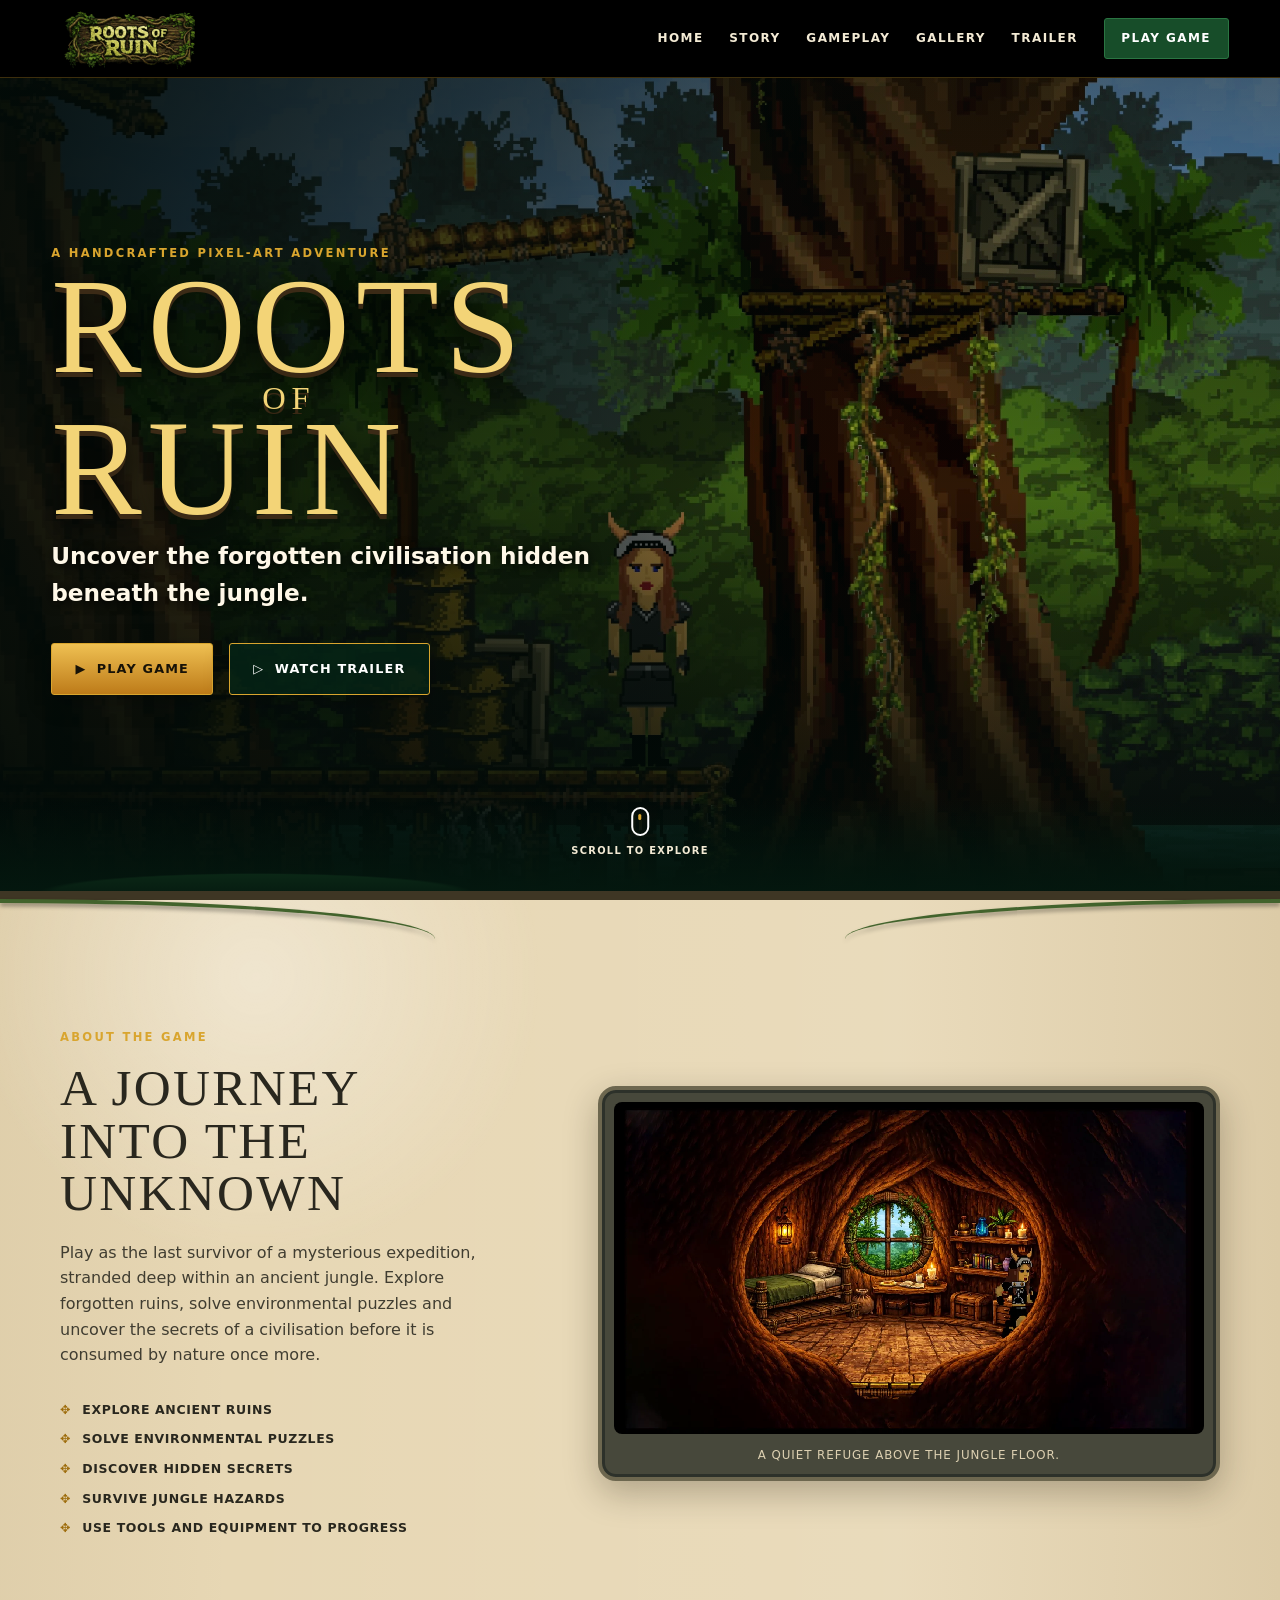
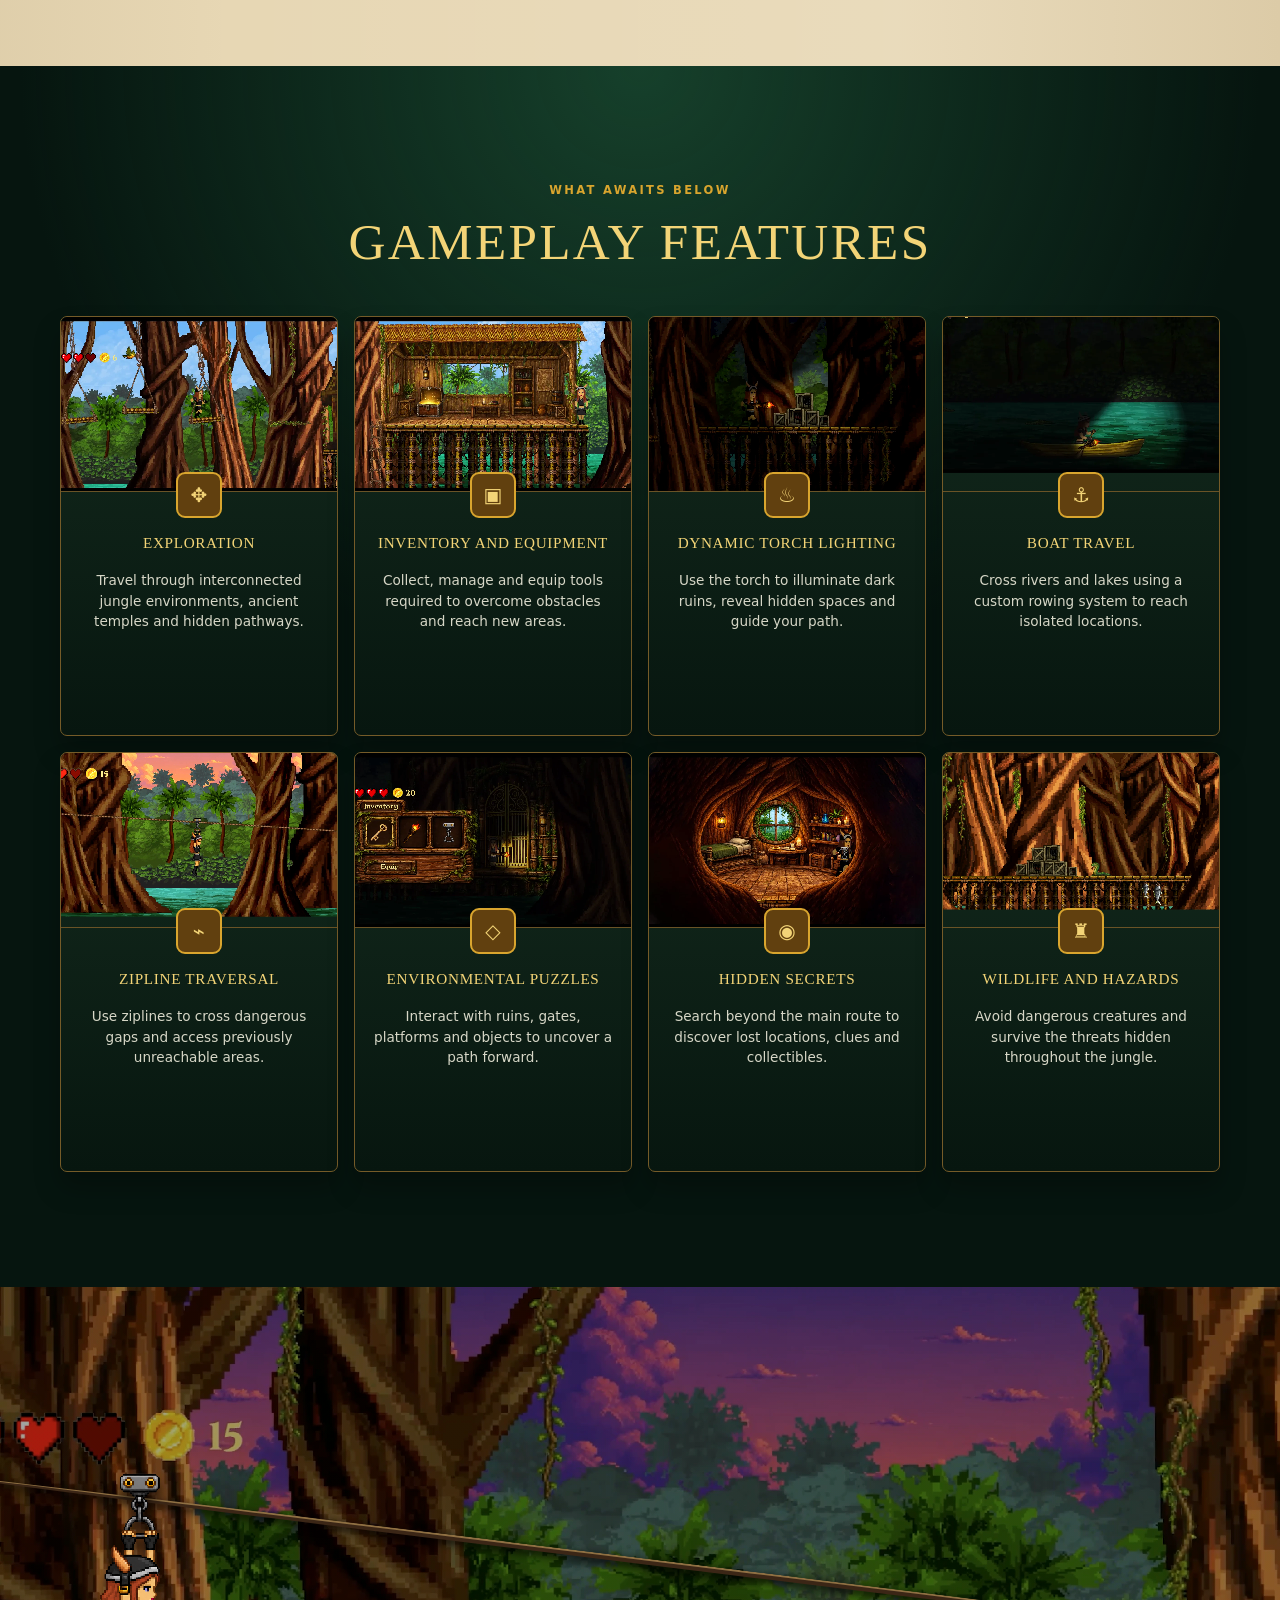
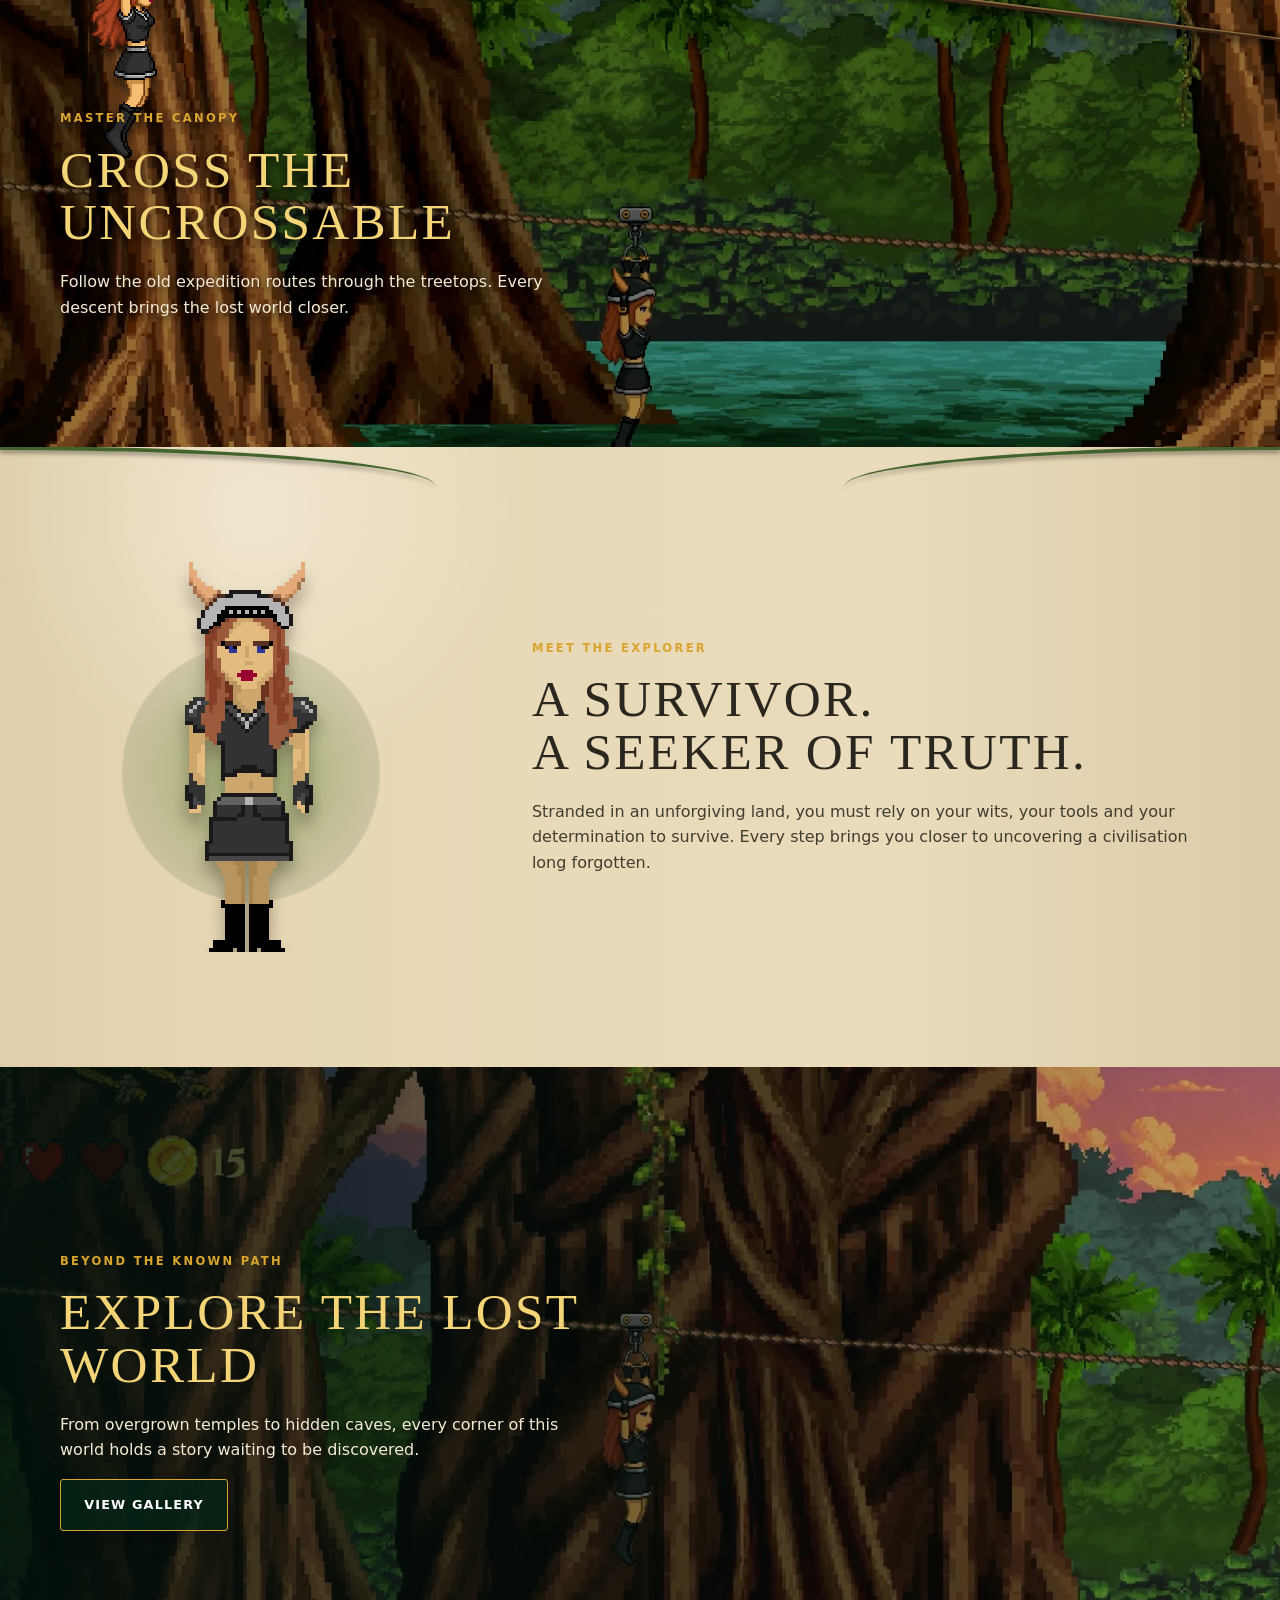
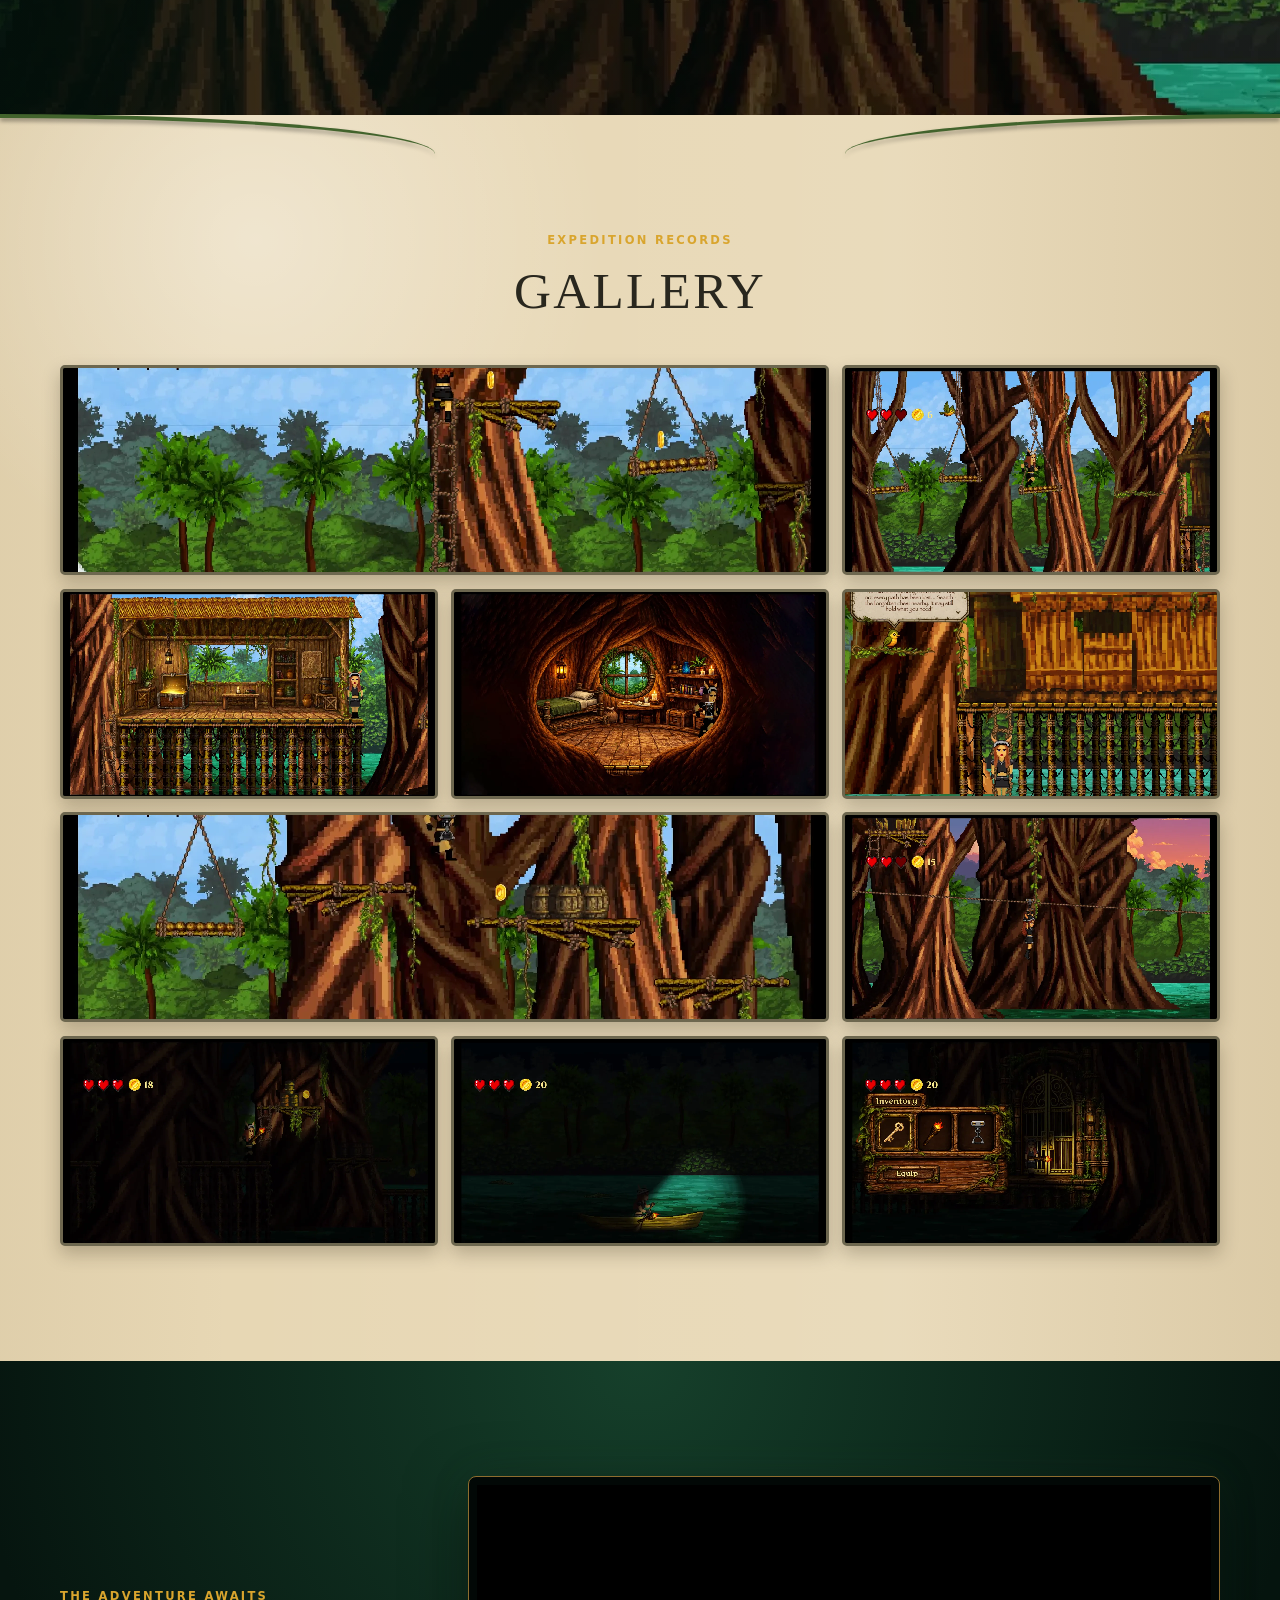
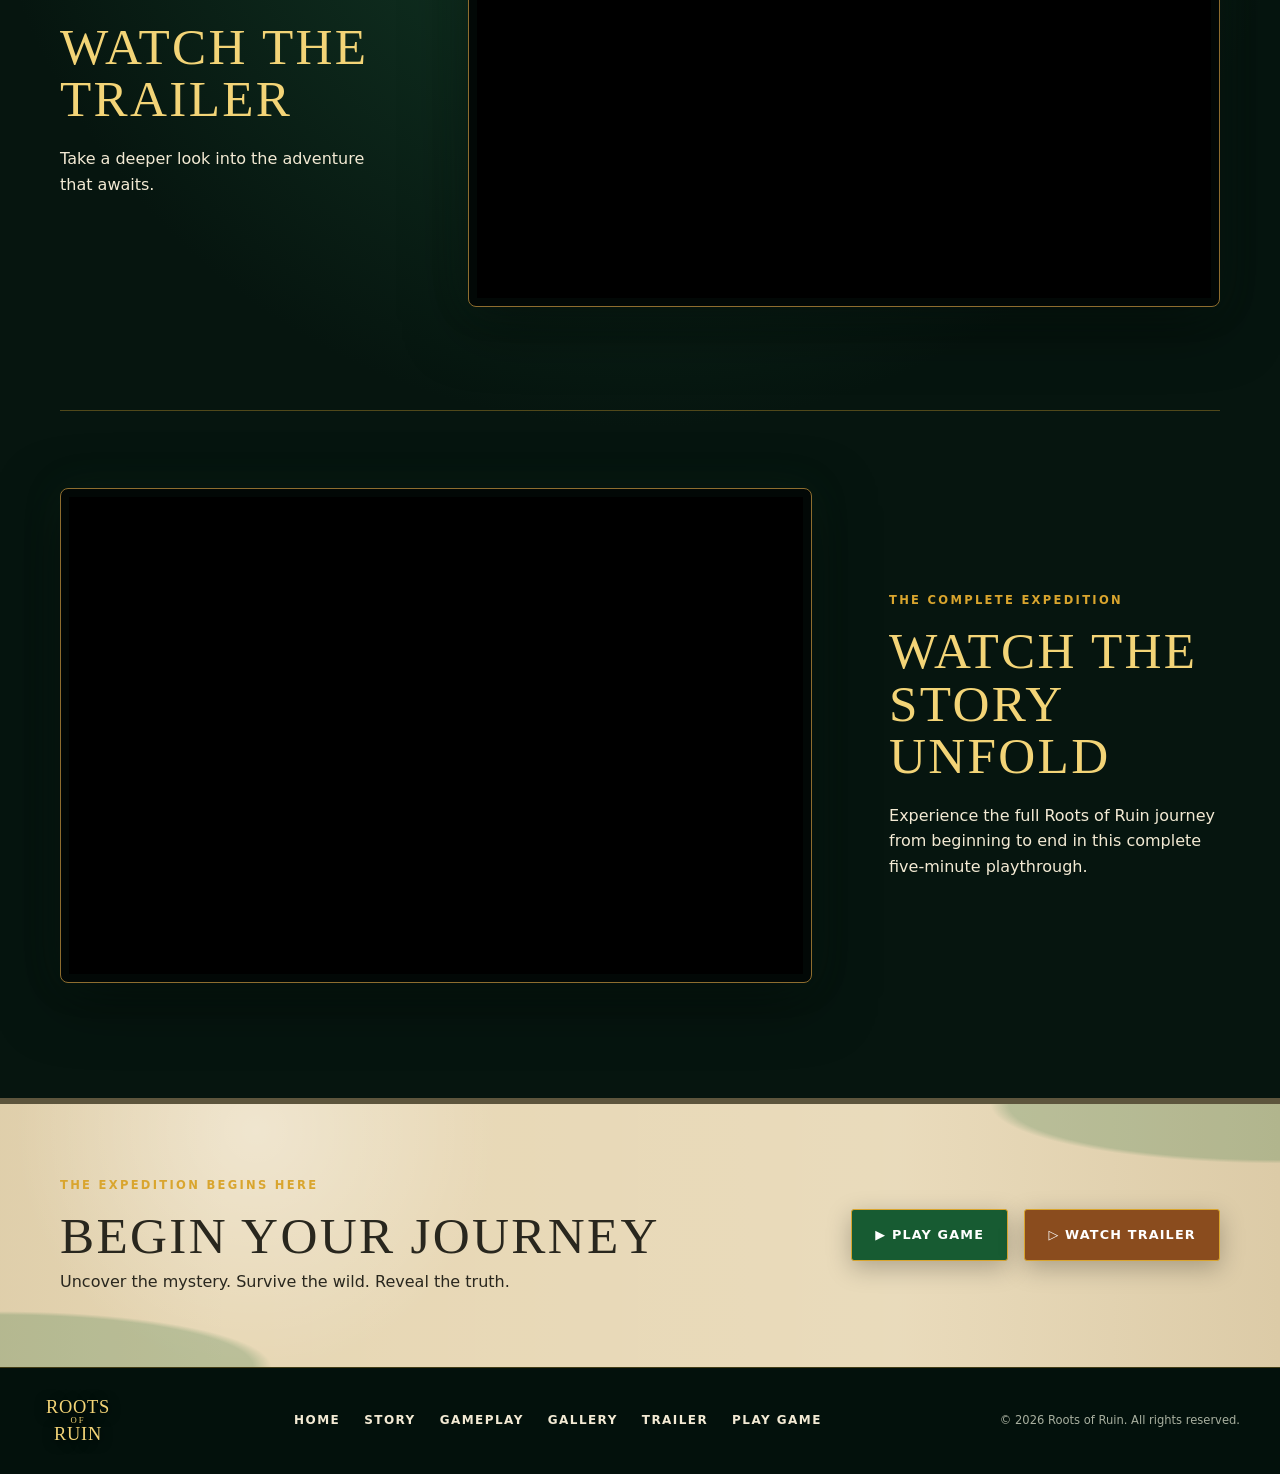
<file: index.html>
<!doctype html>
<html lang="en">
  <head>
    <meta charset="UTF-8" />
    <meta name="viewport" content="width=device-width, initial-scale=1.0" />
    <meta
      name="description"
      content="Explore forgotten ruins, solve environmental puzzles and survive the jungle in Roots of Ruin."
    />
    <meta property="og:title" content="Roots of Ruin — 2D Pixel-Art Adventure" />
    <meta property="og:description" content="Uncover the forgotten civilisation hidden beneath the jungle." />
    <meta property="og:type" content="website" />
    <meta property="og:image" content="./og.png" />
    <meta name="twitter:card" content="summary_large_image" />
    <link rel="icon" href="./favicon.png" />
    <title>Roots of Ruin — 2D Pixel-Art Adventure</title>
    <script type="module" crossorigin src="./assets/index-BU5BzuaA.js"></script>
    <link rel="stylesheet" crossorigin href="./assets/index-BGEPrX3v.css">
  </head>
  <body>
    <div id="root"></div>
  </body>
</html>
</file>
<file: assets/index-BGEPrX3v.css>
/*! tailwindcss v4.2.1 | MIT License | https://tailwindcss.com */
@layer properties{@supports (((-webkit-hyphens:none)) and (not (margin-trim:inline))) or ((-moz-orient:inline) and (not (color:rgb(from red r g b)))){*,:before,:after{--tw-scale-x:1;--tw-scale-y:1;--tw-scale-z:1;--tw-rotate-x:initial;--tw-rotate-y:initial;--tw-rotate-z:initial;--tw-skew-x:initial;--tw-skew-y:initial;--tw-outline-style:solid;--tw-blur:initial;--tw-brightness:initial;--tw-contrast:initial;--tw-grayscale:initial;--tw-hue-rotate:initial;--tw-invert:initial;--tw-opacity:initial;--tw-saturate:initial;--tw-sepia:initial;--tw-drop-shadow:initial;--tw-drop-shadow-color:initial;--tw-drop-shadow-alpha:100%;--tw-drop-shadow-size:initial}::backdrop{--tw-scale-x:1;--tw-scale-y:1;--tw-scale-z:1;--tw-rotate-x:initial;--tw-rotate-y:initial;--tw-rotate-z:initial;--tw-skew-x:initial;--tw-skew-y:initial;--tw-outline-style:solid;--tw-blur:initial;--tw-brightness:initial;--tw-contrast:initial;--tw-grayscale:initial;--tw-hue-rotate:initial;--tw-invert:initial;--tw-opacity:initial;--tw-saturate:initial;--tw-sepia:initial;--tw-drop-shadow:initial;--tw-drop-shadow-color:initial;--tw-drop-shadow-alpha:100%;--tw-drop-shadow-size:initial}}}@layer theme{:root,:host{--font-sans:ui-sans-serif, system-ui, sans-serif, "Apple Color Emoji", "Segoe UI Emoji", "Segoe UI Symbol", "Noto Color Emoji";--font-mono:ui-monospace, SFMono-Regular, Menlo, Monaco, Consolas, "Liberation Mono", "Courier New", monospace;--spacing:.25rem;--default-font-family:var(--font-sans);--default-mono-font-family:var(--font-mono)}}@layer base{*,:after,:before{box-sizing:border-box;border:0 solid;margin:0;padding:0}::backdrop{box-sizing:border-box;border:0 solid;margin:0;padding:0}::-webkit-file-upload-button{box-sizing:border-box;border:0 solid;margin:0;padding:0}::file-selector-button{box-sizing:border-box;border:0 solid;margin:0;padding:0}html,:host{-webkit-text-size-adjust:100%;-moz-tab-size:4;tab-size:4;line-height:1.5;font-family:var(--default-font-family,ui-sans-serif, system-ui, sans-serif, "Apple Color Emoji", "Segoe UI Emoji", "Segoe UI Symbol", "Noto Color Emoji");font-feature-settings:var(--default-font-feature-settings,normal);font-variation-settings:var(--default-font-variation-settings,normal);-webkit-tap-highlight-color:transparent}hr{height:0;color:inherit;border-top-width:1px}abbr:where([title]){-webkit-text-decoration:underline dotted;text-decoration:underline dotted}h1,h2,h3,h4,h5,h6{font-size:inherit;font-weight:inherit}a{color:inherit;-webkit-text-decoration:inherit;-webkit-text-decoration:inherit;-webkit-text-decoration:inherit;-webkit-text-decoration:inherit;text-decoration:inherit}b,strong{font-weight:bolder}code,kbd,samp,pre{font-family:var(--default-mono-font-family,ui-monospace, SFMono-Regular, Menlo, Monaco, Consolas, "Liberation Mono", "Courier New", monospace);font-feature-settings:var(--default-mono-font-feature-settings,normal);font-variation-settings:var(--default-mono-font-variation-settings,normal);font-size:1em}small{font-size:80%}sub,sup{vertical-align:baseline;font-size:75%;line-height:0;position:relative}sub{bottom:-.25em}sup{top:-.5em}table{text-indent:0;border-color:inherit;border-collapse:collapse}:-moz-focusring{outline:auto}progress{vertical-align:baseline}summary{display:list-item}ol,ul,menu{list-style:none}img,svg,video,canvas,audio,iframe,embed,object{vertical-align:middle;display:block}img,video{max-width:100%;height:auto}button,input,select,optgroup,textarea{font:inherit;font-feature-settings:inherit;font-variation-settings:inherit;letter-spacing:inherit;color:inherit;opacity:1;background-color:#0000;border-radius:0}::-webkit-file-upload-button{font:inherit;font-feature-settings:inherit;font-variation-settings:inherit;letter-spacing:inherit;color:inherit;opacity:1;background-color:#0000;border-radius:0}::file-selector-button{font:inherit;font-feature-settings:inherit;font-variation-settings:inherit;letter-spacing:inherit;color:inherit;opacity:1;background-color:#0000;border-radius:0}:where(select:-webkit-any([multiple],[size])) optgroup{font-weight:bolder}:where(select:is([multiple],[size])) optgroup{font-weight:bolder}:where(select:-webkit-any([multiple],[size])) optgroup option{padding-inline-start:20px}:where(select:is([multiple],[size])) optgroup option{padding-inline-start:20px}::-webkit-file-upload-button{margin-inline-end:4px}::file-selector-button{margin-inline-end:4px}::placeholder{opacity:1}@supports (not ((-webkit-appearance:-apple-pay-button))) or (contain-intrinsic-size:1px){::placeholder{color:currentColor}@supports (color:color-mix(in lab, red, red)){::placeholder{color:color-mix(in oklab, currentcolor 50%, transparent)}}}textarea{resize:vertical}::-webkit-search-decoration{-webkit-appearance:none}::-webkit-date-and-time-value{min-height:1lh;text-align:inherit}::-webkit-datetime-edit{display:inline-flex}::-webkit-datetime-edit-fields-wrapper{padding:0}::-webkit-datetime-edit{padding-block-start:0;padding-block-end:0}::-webkit-datetime-edit-year-field{padding-block-start:0;padding-block-end:0}::-webkit-datetime-edit-month-field{padding-block-start:0;padding-block-end:0}::-webkit-datetime-edit-day-field{padding-block-start:0;padding-block-end:0}::-webkit-datetime-edit-hour-field{padding-block-start:0;padding-block-end:0}::-webkit-datetime-edit-minute-field{padding-block-start:0;padding-block-end:0}::-webkit-datetime-edit-second-field{padding-block-start:0;padding-block-end:0}::-webkit-datetime-edit-millisecond-field{padding-block-start:0;padding-block-end:0}::-webkit-datetime-edit-meridiem-field{padding-block-start:0;padding-block-end:0}::-webkit-calendar-picker-indicator{line-height:1}:-moz-ui-invalid{box-shadow:none}button{-webkit-appearance:button;appearance:button}input:where([type=button],[type=reset],[type=submit]){-webkit-appearance:button;appearance:button}::-webkit-file-upload-button{-webkit-appearance:button;appearance:button}::file-selector-button{-webkit-appearance:button;appearance:button}::-webkit-inner-spin-button{height:auto}::-webkit-outer-spin-button{height:auto}[hidden]:where(:not([hidden=until-found])){display:none!important}}@layer components;@layer utilities{.visible{visibility:visible}.absolute{position:absolute}.fixed{position:fixed}.relative{position:relative}.static{position:static}.start:not(:-webkit-any(:lang(ae),:lang(ar),:lang(arc),:lang(bcc),:lang(bqi),:lang(ckb),:lang(dv),:lang(fa),:lang(glk),:lang(he),:lang(ku),:lang(mzn),:lang(nqo),:lang(pnb),:lang(ps),:lang(sd),:lang(ug),:lang(ur),:lang(yi))){left:var(--spacing)}.start:not(:is(:lang(ae),:lang(ar),:lang(arc),:lang(bcc),:lang(bqi),:lang(ckb),:lang(dv),:lang(fa),:lang(glk),:lang(he),:lang(ku),:lang(mzn),:lang(nqo),:lang(pnb),:lang(ps),:lang(sd),:lang(ug),:lang(ur),:lang(yi))){left:var(--spacing)}.start:-webkit-any(:lang(ae),:lang(ar),:lang(arc),:lang(bcc),:lang(bqi),:lang(ckb),:lang(dv),:lang(fa),:lang(glk),:lang(he),:lang(ku),:lang(mzn),:lang(nqo),:lang(pnb),:lang(ps),:lang(sd),:lang(ug),:lang(ur),:lang(yi)){right:var(--spacing)}.start:is(:lang(ae),:lang(ar),:lang(arc),:lang(bcc),:lang(bqi),:lang(ckb),:lang(dv),:lang(fa),:lang(glk),:lang(he),:lang(ku),:lang(mzn),:lang(nqo),:lang(pnb),:lang(ps),:lang(sd),:lang(ug),:lang(ur),:lang(yi)){right:var(--spacing)}.end:not(:-webkit-any(:lang(ae),:lang(ar),:lang(arc),:lang(bcc),:lang(bqi),:lang(ckb),:lang(dv),:lang(fa),:lang(glk),:lang(he),:lang(ku),:lang(mzn),:lang(nqo),:lang(pnb),:lang(ps),:lang(sd),:lang(ug),:lang(ur),:lang(yi))){right:var(--spacing)}.end:not(:is(:lang(ae),:lang(ar),:lang(arc),:lang(bcc),:lang(bqi),:lang(ckb),:lang(dv),:lang(fa),:lang(glk),:lang(he),:lang(ku),:lang(mzn),:lang(nqo),:lang(pnb),:lang(ps),:lang(sd),:lang(ug),:lang(ur),:lang(yi))){right:var(--spacing)}.end:-webkit-any(:lang(ae),:lang(ar),:lang(arc),:lang(bcc),:lang(bqi),:lang(ckb),:lang(dv),:lang(fa),:lang(glk),:lang(he),:lang(ku),:lang(mzn),:lang(nqo),:lang(pnb),:lang(ps),:lang(sd),:lang(ug),:lang(ur),:lang(yi)){left:var(--spacing)}.end:is(:lang(ae),:lang(ar),:lang(arc),:lang(bcc),:lang(bqi),:lang(ckb),:lang(dv),:lang(fa),:lang(glk),:lang(he),:lang(ku),:lang(mzn),:lang(nqo),:lang(pnb),:lang(ps),:lang(sd),:lang(ug),:lang(ur),:lang(yi)){left:var(--spacing)}.block{display:block}.contents{display:contents}.flex{display:flex}.grid{display:grid}.hidden{display:none}.table{display:table}.grow{flex-grow:1}.scale-3d{scale:var(--tw-scale-x) var(--tw-scale-y) var(--tw-scale-z)}.transform{transform:var(--tw-rotate-x,) var(--tw-rotate-y,) var(--tw-rotate-z,) var(--tw-skew-x,) var(--tw-skew-y,)}.resize{resize:both}.italic{font-style:italic}.underline{text-decoration-line:underline}.outline{outline-style:var(--tw-outline-style);outline-width:1px}.blur{--tw-blur:blur(8px);filter:var(--tw-blur,) var(--tw-brightness,) var(--tw-contrast,) var(--tw-grayscale,) var(--tw-hue-rotate,) var(--tw-invert,) var(--tw-saturate,) var(--tw-sepia,) var(--tw-drop-shadow,)}.filter{filter:var(--tw-blur,) var(--tw-brightness,) var(--tw-contrast,) var(--tw-grayscale,) var(--tw-hue-rotate,) var(--tw-invert,) var(--tw-saturate,) var(--tw-sepia,) var(--tw-drop-shadow,)}}:root{--ink:#16170f;--night:#06150f;--deep:#09261a;--moss:#42632c;--fern:#789448;--gold:#d9a52e;--gold-light:#f3d477;--torch:#e96c21;--parchment:#e7d7b4;--stone:#8a826d;--cream:#f3ead4;--hero-parallax:0px}*{box-sizing:border-box}html{scroll-behavior:smooth;scroll-padding-top:78px}body{background:var(--night);color:var(--cream);margin:0;font-family:Inter,ui-sans-serif,system-ui,-apple-system,BlinkMacSystemFont,Segoe UI,Roboto,Noto Sans,Ubuntu,Cantarell,Helvetica Neue,sans-serif;line-height:1.6;overflow-x:hidden}body.modal-open{overflow:hidden}button,a{-webkit-tap-highlight-color:transparent}a{color:inherit}img,video{max-width:100%;display:block}h1,h2,h3,p{margin-top:0}h1,h2,h3,.brand{text-transform:uppercase;letter-spacing:.045em;font-family:Georgia,Times New Roman,serif}h2{margin-bottom:1.3rem;font-size:clamp(2.1rem,4vw,4rem);line-height:1.02}h3{line-height:1.15}p{font-size:clamp(1rem,1.2vw,1.12rem)}.skip-link{z-index:200;background:var(--gold-light);color:var(--night);padding:.8rem 1rem;position:fixed;top:10px;left:10px;transform:translateY(-160%)}.skip-link:focus{transform:none}:focus-visible{outline:3px solid var(--gold-light);outline-offset:4px}.site-header{z-index:100;-webkit-backdrop-filter:blur(14px);backdrop-filter:blur(14px);background:#000;border-bottom:1px solid #d9a52e47;justify-content:space-between;align-items:center;height:78px;padding:0 clamp(1rem,4vw,4.5rem);display:flex;position:fixed;top:0;bottom:auto;left:0;right:0}.brand{width:148px;color:var(--gold-light);text-align:center;text-shadow:0 2px 12px #000;line-height:.82;text-decoration:none}.header-logo{object-fit:contain;width:146px;height:68px;margin:0 auto}.brand span,.brand small{display:block}.brand span{font-size:1.15rem}.brand small{letter-spacing:.22em;margin:.15rem 0;font-size:.54rem}.site-header nav{align-items:center;gap:clamp(.5rem,2vw,2.2rem);display:flex}.site-header nav a,footer nav a{text-transform:uppercase;letter-spacing:.12em;font-size:.75rem;font-weight:700;text-decoration:none;transition:color .2s}.site-header nav a:hover,footer nav a:hover{color:var(--gold-light)}.site-header .nav-play{color:#fff;background:#174d29;border:1px solid #2a7542;border-radius:3px;padding:.65rem 1.05rem}.menu-toggle{display:none}.hero{isolation:isolate;border-bottom:9px solid #3e3624;place-items:center;min-height:100svh;display:grid;position:relative;overflow:hidden}.hero-bg{z-index:-4;transform:translateY(var(--hero-parallax)) scale(1.08);filter:saturate(1.2)contrast(1.04);image-rendering:pixelated;background:url(../assets/hero-canopy.webp) 50%/cover no-repeat;position:absolute;top:-110px;bottom:-110px;left:0;right:0}.hero-shade{z-index:-3;background:linear-gradient(90deg,#020b08eb 0%,#020b0894 44%,#020b0833 70%),linear-gradient(#020b088c,#0000 55%,#020b08f5);position:absolute;top:0;bottom:0;left:0;right:0}.hero:after{content:"";background:linear-gradient(#0000,#04180feb),radial-gradient(at 20% 100%,#1d4f28 0 14%,#0000 15%);height:94px;position:absolute;top:auto;bottom:-2px;left:0;right:0}.hero-content{width:min(92%,1240px);margin-top:3rem}.eyebrow,.kicker{color:var(--gold);text-transform:uppercase;letter-spacing:.2em;margin-bottom:1rem;font-size:.72rem;font-weight:800}.hero h1{width:max-content;color:var(--gold-light);text-shadow:0 5px #3b2a16,0 12px 30px #000;margin:0 0 1.2rem;font-size:clamp(4.7rem,10.6vw,10rem);line-height:.72}.hero h1 span,.hero h1 small{display:block}.hero h1 small{text-align:center;letter-spacing:.18em;margin:.34em 0 .3em;font-size:.24em}.tagline{color:#fff8e8;text-shadow:0 2px 12px #000;max-width:590px;margin-bottom:2rem;font-size:clamp(1.12rem,2vw,1.45rem);font-weight:600}.hero-actions,.cta-actions{flex-wrap:wrap;gap:1rem;display:flex}.button{border:1px solid var(--gold);color:#fff;text-transform:uppercase;letter-spacing:.09em;border-radius:3px;justify-content:center;align-items:center;gap:.65rem;min-height:52px;padding:.85rem 1.45rem;font-size:.8rem;font-weight:900;text-decoration:none;transition:transform .2s,filter .2s,background .2s;display:inline-flex;box-shadow:0 7px 24px #00000040}.button:hover{filter:brightness(1.12);transform:translateY(-3px)}.button-gold{color:#171207;background:linear-gradient(#efc052,#bd7b19)}.button-ghost{background:#052517c7}.button-green{background:#175b32}.button-brown{background:#8a4c1e}.scroll-cue{z-index:2;text-transform:uppercase;letter-spacing:.13em;justify-items:center;gap:.45rem;font-size:.62rem;font-weight:800;text-decoration:none;display:grid;position:absolute;bottom:2rem;left:50%;transform:translate(-50%)}.scroll-cue span{border:2px solid #fff;border-radius:10px;width:18px;height:29px}.scroll-cue span:after{content:"";background:var(--gold);border-radius:2px;width:3px;height:6px;margin:5px auto;animation:1.7s ease-in-out infinite scrollCue;display:block}@keyframes scrollCue{50%{opacity:.35;transform:translateY(8px)}}.section-inner{width:min(1160px,100% - 2rem);margin:0 auto}.parchment-section{color:#29271e;background:var(--parchment);background-image:radial-gradient(circle at 20% 10%,#ffffff5c,#0000 23%),linear-gradient(90deg,#644b190f,#0000 18%,#ffffff1a 70%,#5b3d0e14);position:relative}.vine-divider:before,.vine-divider:after{content:"";z-index:3;filter:drop-shadow(0 3px 2px #0006);border-top:4px solid #42632c;width:34%;height:40px;position:absolute;top:-1px}.vine-divider:before{border-radius:0 100% 0 0;left:0}.vine-divider:after{border-radius:100% 0 0;right:0}.story{padding:clamp(5rem,10vw,9rem) 0}.story-grid{grid-template-columns:.9fr 1.25fr;align-items:center;gap:clamp(2.5rem,7vw,6rem);display:grid}.story-copy p:not(.kicker),.character p:not(.kicker){color:#403d31}.goal-list{text-transform:uppercase;letter-spacing:.05em;gap:.6rem;margin:2rem 0 0;padding:0;font-size:.78rem;font-weight:800;list-style:none;display:grid}.goal-list li:before{content:"✥";color:#9e6d0c;margin-right:.7rem}.stone-frame{background:#47483b;border:4px solid #6d674f;border-radius:18px;margin:0;padding:12px;position:relative;overflow:hidden;box-shadow:inset 0 0 0 3px #2d312a,0 12px 34px #20180a47}.stone-frame img{aspect-ratio:16/9;object-fit:cover;width:100%;image-rendering:pixelated;border-radius:8px}.stone-frame figcaption{color:#ddd0b1;text-align:center;letter-spacing:.08em;text-transform:uppercase;padding:.75rem .3rem 0;font-size:.74rem}.jungle-section{background:radial-gradient(circle at 50% 0, #16402b, transparent 45%), var(--night)}.features{padding:clamp(5rem,9vw,8rem) 0}.centered{text-align:center}.section-title{color:var(--gold-light)}.feature-grid{grid-template-columns:repeat(4,1fr);gap:1rem;margin-top:3rem;display:grid}.feature-card{text-align:center;background:linear-gradient(#142b1e,#07160f);border:1px solid #755b28;border-radius:7px;min-height:420px;padding:0 1.15rem 1.5rem;transition:transform .25s,border-color .25s;position:relative;overflow:hidden;box-shadow:0 16px 26px #00000040}.feature-card:hover{border-color:var(--gold);transform:translateY(-7px)}.feature-image{border-bottom:1px solid #6a5326;height:175px;margin:0 -1.15rem 1rem;overflow:hidden}.feature-image img{object-fit:cover;width:100%;height:100%;image-rendering:pixelated;transition:transform .5s}.feature-card:hover .feature-image img{transform:scale(1.045)}.feature-card:nth-child(3) .feature-image img,.feature-card:nth-child(5) .feature-image img,.feature-card:nth-child(8) .feature-image img{filter:saturate(1.22)contrast(1.04)brightness(1.04)}.feature-card:nth-child(4) .feature-image img{transform:scale(1.2)translateY(-17%)}.feature-card:nth-child(4):hover .feature-image img{transform:scale(1.25)translateY(-17%)}.feature-card:nth-child(5) .feature-image img{transform:scale(1.05)translateY(-8%)}.feature-card:nth-child(5):hover .feature-image img{transform:scale(1.1)translateY(-8%)}.feature-card:nth-child(8) .feature-image img{transform:scale(1.08)translateY(-13%)}.feature-card:nth-child(8):hover .feature-image img{transform:scale(1.13)translateY(-13%)}.feature-icon{border:2px solid var(--gold);width:46px;height:46px;color:var(--gold-light);background:#61400f;border-radius:9px;place-items:center;margin:-36px auto 1rem;font-size:1.25rem;display:grid;position:relative}.feature-card h3{min-height:2.4em;color:var(--gold-light);font-size:.95rem}.feature-card p{color:#d7d7c7;font-size:.85rem;line-height:1.5}.zipline-scene{--zip-progress:0;min-height:max(760px,82vh);image-rendering:pixelated;background:#071a12;position:relative;overflow:hidden}.zipline-scene:before{content:"";z-index:0;filter:saturate(1.2)contrast(1.04);background:linear-gradient(#020c0861,#020c0857),url(../assets/zipline-passage.webp) 50%/cover;position:absolute;top:0;bottom:0;left:0;right:0}.zipline-scene:after{content:none}.zipline-copy{z-index:5;text-shadow:0 3px 12px #000;width:min(520px,100% - 2rem);margin-left:max(1rem,50% - 580px);padding-top:clamp(23rem,33vw,30rem);position:relative}.zipline-copy h2{color:var(--gold-light)}.zipline-rope{z-index:2;transform-origin:50%;background:#3b2616;border-top:2px solid #8f7043;border-radius:50%;width:114%;height:6px;position:absolute;top:36%;left:-5%;transform:rotate(7deg);box-shadow:0 3px 8px #000}.zipline-player{z-index:4;width:auto;height:clamp(258px,23.1vw,363px);transform:translate(calc(var(--zip-progress) * 76vw), calc(var(--zip-progress) * 9.3vw));filter:drop-shadow(0 8px 5px #0000008c);position:absolute;top:calc(24% + 3px);left:calc(7% - clamp(85px,7.6vw,120px))}.character{padding:clamp(5rem,9vw,8rem) 0;position:relative;overflow:hidden}.character-grid{z-index:2;grid-template-columns:.75fr 1.35fr;align-items:center;gap:clamp(2rem,7vw,6rem);display:grid;position:relative}.character-art{place-items:center;min-height:390px;display:grid;position:relative;overflow:hidden}.character-halo{background:radial-gradient(circle,#74944899,#274c2524 60%,#0000 61%);border-radius:50% 50% 40% 40%;position:absolute;top:14%;bottom:6%;left:12%;right:12%}.character-sprite{object-fit:contain;filter:drop-shadow(0 12px 8px #2b231259);width:auto;max-width:100%;height:390px;position:relative}.world-showcase{background:#03140e;align-items:center;min-height:72vh;display:flex;position:relative;overflow:hidden}.world-bg{image-rendering:pixelated;background:linear-gradient(90deg,#03120cf5,#03120c66 58%,#03120c29),url(../assets/gallery/sunset-climb.webp) 50%/cover;animation:24s ease-in-out infinite alternate worldPan;position:absolute;top:-10%;bottom:-10%;left:-10%;right:-10%}@keyframes worldPan{to{transform:scale(1.04)translate(-2%)}}.world-copy{max-width:1160px;position:relative}.world-copy>*{max-width:520px}.world-copy h2{color:var(--gold-light)}.world-copy .button{margin-top:1rem}.gallery{padding:clamp(5rem,9vw,8rem) 0}.gallery-grid{grid-template-columns:repeat(12,1fr);grid-auto-rows:210px;gap:.85rem;margin-top:3rem;display:grid}.gallery-item{color:#fff;cursor:zoom-in;background:#1d271c;border:3px solid #6d674f;border-radius:5px;grid-column:span 4;padding:0;position:relative;overflow:hidden;box-shadow:0 8px 18px #251c0d40}.gallery-item:first-child,.gallery-item:nth-child(6){grid-column:span 8}.gallery-item img{object-fit:cover;width:100%;height:100%;image-rendering:pixelated;transition:transform .4s,filter .4s}.gallery-item:hover img{filter:brightness(.72);transform:scale(1.04)}.gallery-item:focus-visible img{filter:brightness(.72);transform:scale(1.04)}.gallery-item>span{text-align:left;text-transform:uppercase;letter-spacing:.06em;opacity:0;background:linear-gradient(#0000,#030f0af5);padding:2.3rem 1rem .8rem;font-family:Georgia,serif;transition:all .3s;display:grid;position:absolute;top:auto;bottom:0;left:0;right:0;transform:translateY(30%)}.gallery-item:hover>span{opacity:1;transform:none}.gallery-item:focus-visible>span{opacity:1;transform:none}.gallery-item small{color:var(--gold-light);letter-spacing:.16em;font-family:ui-sans-serif,system-ui,-apple-system,BlinkMacSystemFont,Segoe UI,Roboto,Noto Sans,Ubuntu,Cantarell,Helvetica Neue;font-size:.58rem}.trailer{padding:clamp(5rem,9vw,8rem) 0}.trailer-stack{gap:clamp(4rem,8vw,7rem);display:grid}.trailer-grid{grid-template-columns:.55fr 1.25fr;align-items:center;gap:clamp(2rem,6vw,5rem);display:grid}.playthrough-grid{border-top:1px solid #d9a52e59;grid-template-columns:1.25fr .55fr;grid-template-areas:"video copy";padding-top:clamp(3rem,6vw,5rem)}.playthrough-grid .trailer-copy{grid-area:copy}.playthrough-grid .video-frame{grid-area:video}.trailer h2{color:var(--gold-light)}.video-frame{background:#020806;border:1px solid #8e6d2f;border-radius:8px;padding:8px;box-shadow:0 16px 60px #00000080,0 0 40px #2d71471f}.video-frame iframe{aspect-ratio:16/9;background:#000;border:0;width:100%;display:block}.trailer-grid:not(.playthrough-grid) .video-frame iframe{filter:saturate(1.35)contrast(1.03)}.playthrough-grid .video-frame iframe{aspect-ratio:20/13;filter:saturate(1.28)contrast(1.03)}.final-cta{border-top:6px solid #5d553d;padding:4.5rem 0;position:relative;overflow:hidden}.cta-inner{z-index:2;justify-content:space-between;align-items:center;gap:2rem;display:flex;position:relative}.cta-inner h2{margin-bottom:.4rem}.cta-leaves{opacity:.22;background:radial-gradient(at 0 100%,#1f6b36 0 14%,#0000 15%),radial-gradient(at 100% 0,#1f6b36 0 15%,#0000 16%);position:absolute;top:0;bottom:0;left:0;right:0}footer{background:#03110c;border-top:1px solid #d9a52e4d;padding:2rem 0}.footer-inner{grid-template-columns:auto 1fr auto;align-items:center;gap:2rem;width:min(1200px,100% - 2rem);margin:auto;display:grid}.footer-brand{width:76px}footer nav{flex-wrap:wrap;justify-content:center;gap:1.5rem;display:flex}footer p{color:#a8af9f;margin:0;font-size:.72rem}.pixel-sprite{image-rendering:pixelated;image-rendering:crisp-edges}.lightbox{z-index:300;-webkit-backdrop-filter:blur(10px);backdrop-filter:blur(10px);background:#010805f5;place-items:center;padding:3rem clamp(3.5rem,8vw,8rem);display:grid;position:fixed;top:0;bottom:0;left:0;right:0}.lightbox-backdrop{z-index:0;position:absolute;top:0;bottom:0;left:0;right:0;background:0 0!important;border:0!important;border-radius:0!important;width:100%!important;height:100%!important}.lightbox figure{z-index:1;max-width:1300px;margin:0;position:relative}.lightbox figure img{width:auto;max-height:78vh;image-rendering:pixelated;border:4px solid #796333;margin:auto;box-shadow:0 16px 60px #000}.lightbox figcaption{color:#fff;text-transform:uppercase;letter-spacing:.08em;justify-content:center;gap:1rem;margin-top:1rem;font-family:Georgia,serif;font-size:1.1rem;display:flex}.lightbox figcaption span{color:var(--gold-light);font-family:ui-sans-serif,system-ui,-apple-system,BlinkMacSystemFont,Segoe UI,Roboto,Noto Sans,Ubuntu,Cantarell,Helvetica Neue;font-size:.68rem;font-weight:800}.lightbox button{z-index:2;border:1px solid var(--gold);color:#fff;cursor:pointer;background:#09261a;justify-content:center;align-items:center;width:50px;height:50px;padding:0;font-family:Arial,sans-serif;font-size:2.2rem;line-height:1;display:flex}.lightbox button>span{line-height:1;display:block;transform:translateY(-1px)}.lightbox-close{border-radius:50%;position:absolute;top:1.3rem;right:1.3rem}.lightbox-arrow{border-radius:50%;position:absolute;top:50%;transform:translateY(-50%)}.lightbox-prev{left:1.2rem}.lightbox-next{right:1.2rem}@media (max-width:1024px){.feature-grid{grid-template-columns:repeat(2,1fr)}.gallery-item,.gallery-item:first-child,.gallery-item:nth-child(6){grid-column:span 6}.story-grid,.character-grid{gap:3rem}}@media (max-width:768px){html{scroll-padding-top:68px}.site-header{height:68px;padding:0 1rem}.brand{width:122px}.header-logo{width:120px;height:56px}.menu-toggle{cursor:pointer;background:0 0;border:0;place-content:center;gap:5px;width:48px;height:48px;display:grid}.menu-toggle span{background:var(--gold-light);width:26px;height:2px;display:block}.site-header nav{visibility:hidden;background:#000;border-bottom:1px solid #6c562a;gap:0;padding:.7rem 1rem 1rem;transition:transform .25s,visibility .25s;display:grid;position:absolute;top:68px;bottom:auto;left:0;right:0;transform:translateY(-130%)}.site-header nav.nav-open{visibility:visible;transform:none}.site-header nav a{border-bottom:1px solid #ffffff14;align-items:center;min-height:48px;padding:0 .5rem;display:flex}.site-header .nav-play{justify-content:center;margin-top:.6rem}.hero-content{margin-top:2rem}.hero h1{font-size:clamp(4.1rem,21vw,7rem)}.hero-shade{background:linear-gradient(90deg,#020b08e0,#020b0880),linear-gradient(#0000 45%,#020b08f5)}.story-grid,.character-grid,.trailer-grid{grid-template-columns:1fr}.playthrough-grid{grid-template-areas:"copy""video"}.story-image{grid-row:1}.feature-grid{grid-template-columns:1fr}.feature-card{min-height:390px}.zipline-scene{min-height:700px}.zipline-copy{padding-top:4rem}.zipline-rope{top:56%;transform:rotate(8deg)}.zipline-player{width:auto;height:231px;transform:translate(calc(var(--zip-progress) * 72vw), calc(var(--zip-progress) * 10vw));top:calc(42% + 2px);left:calc(7% - 76px)}.character-art{min-height:330px}.character-sprite{height:320px}.gallery-grid{grid-auto-rows:220px}.gallery-item,.gallery-item:first-child,.gallery-item:nth-child(6){grid-column:span 12}.gallery-item>span{opacity:1;transform:none}.cta-inner{flex-direction:column;align-items:flex-start}.footer-inner{text-align:center;grid-template-columns:1fr;justify-items:center}.lightbox{padding:4rem .8rem}.lightbox-arrow{top:auto;bottom:.7rem}.lightbox-prev{left:calc(50% - 64px)}.lightbox-next{right:calc(50% - 64px)}}@media (max-width:420px){.hero-actions .button,.cta-actions .button{width:100%}.hero h1{font-size:4.4rem}.scroll-cue{bottom:1rem}}@media (prefers-reduced-motion:reduce){html{scroll-behavior:auto}*,:before,:after{transition-duration:.001ms!important;animation-duration:.001ms!important;animation-iteration-count:1!important}.hero-bg,.world-bg{transform:none!important}.zipline-player{transform:translate(42vw,5vw)!important}}@property --tw-scale-x{syntax:"*";inherits:false;initial-value:1}@property --tw-scale-y{syntax:"*";inherits:false;initial-value:1}@property --tw-scale-z{syntax:"*";inherits:false;initial-value:1}@property --tw-rotate-x{syntax:"*";inherits:false}@property --tw-rotate-y{syntax:"*";inherits:false}@property --tw-rotate-z{syntax:"*";inherits:false}@property --tw-skew-x{syntax:"*";inherits:false}@property --tw-skew-y{syntax:"*";inherits:false}@property --tw-outline-style{syntax:"*";inherits:false;initial-value:solid}@property --tw-blur{syntax:"*";inherits:false}@property --tw-brightness{syntax:"*";inherits:false}@property --tw-contrast{syntax:"*";inherits:false}@property --tw-grayscale{syntax:"*";inherits:false}@property --tw-hue-rotate{syntax:"*";inherits:false}@property --tw-invert{syntax:"*";inherits:false}@property --tw-opacity{syntax:"*";inherits:false}@property --tw-saturate{syntax:"*";inherits:false}@property --tw-sepia{syntax:"*";inherits:false}@property --tw-drop-shadow{syntax:"*";inherits:false}@property --tw-drop-shadow-color{syntax:"*";inherits:false}@property --tw-drop-shadow-alpha{syntax:"<percentage>";inherits:false;initial-value:100%}@property --tw-drop-shadow-size{syntax:"*";inherits:false}
</file>
